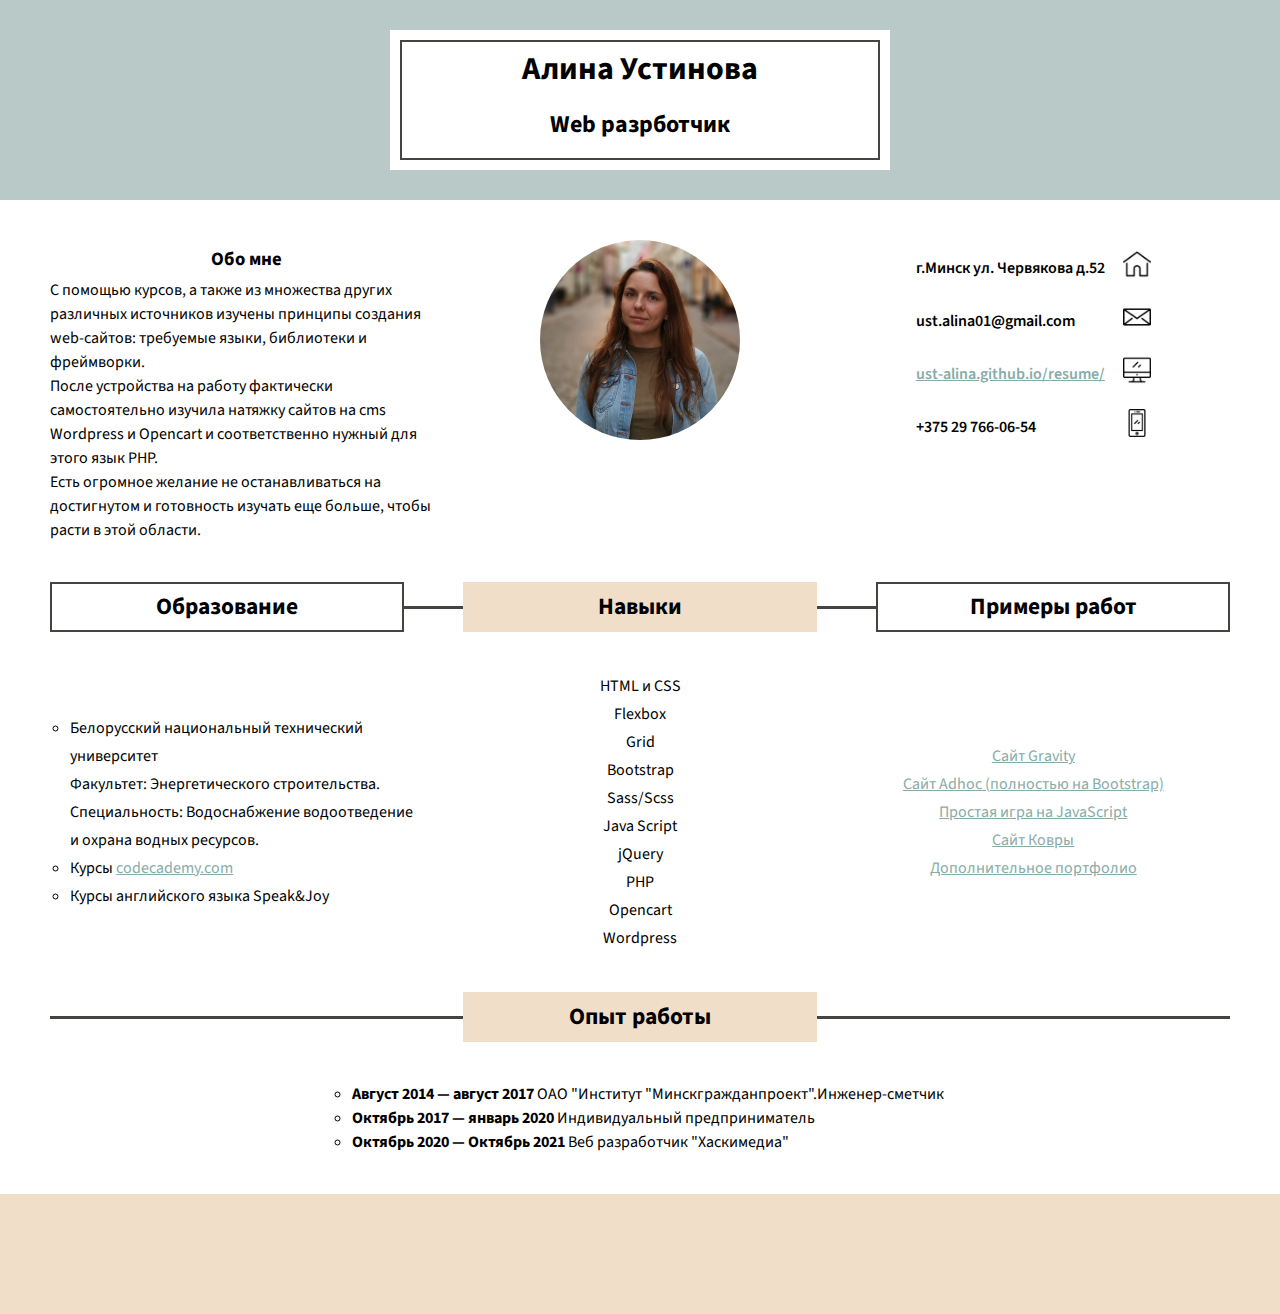
<file: index.html>
<!DOCTYPE html>
<html>
    <head>
        <title>Устинова Алина</title>
        <meta name="viewport" content="width=device-width, initial-scale=1">
        <link rel="stylesheet" href="css/style.css" type="text/css" />
        <link href="https://fonts.googleapis.com/css2?family=Source+Sans+Pro:wght@300;400;600&display=swap" rel="stylesheet">
        <link rel="shortcut icon" href="img/favicon.png" type="image/png">
    </head>
    <body>
    <div class="resume">
        <div class="header flex-container">
            <div class="header__box flex-container">
                <div class="header__title">
                    <h1>Алина Устинова</h1>
                    <h2>Web разрботчик</h2>
                </div>
            </div>
        </div>
        <div class="resume__body">
          <div class="about flex-container">
              <div class="about__box flex-container">
                <div class="about__text">
                  <h3>Обо мне</h3>
                  <p>С помощью курсов, а также из множества других различных источников изучены принципы создания web-сайтов: требуемые языки, библиотеки и фреймворки.</p>
                  <p>После устройства на работу фактически самостоятельно изучила натяжку сайтов на cms Wordpress и Opencart и соответственно нужный для этого язык PHP.</p>
                  <p>Есть огромное желание не останавливаться на достигнутом и готовность изучать еще больше, чтобы расти в этой области.</p>
                  </div>
              </div>
              <div class="about__photo flex-container">
                <div class="photo__box">
                  <img src="img/изображение_viber_2020-08-05_17-24-06.jpg">
                </div>
              </div>
              <div class="about__contacts flex-container">
                <table>
                    <tr>
                        <td>г.Минск ул. Червякова д.52</td>
                        <td><img src="img/home.png"/></td>
                    </tr>
                    <tr>
                        <td>ust.alina01@gmail.com</td>
                        <td><img src="img/envelope.png"/></td>
                    </tr>
                    <tr>
                        <td><a href="https://ust-alina.github.io/resume/">ust-alina.github.io/resume/</a></td>
                        <td><img src="img/monitor.png"/></td>
                    </tr>
                    <tr>
                        <td>+375 29 766-06-54</td>
                        <td><img src="img/smartphone.png"/></td>
                    </tr>
                </table>
              </div>
           </div>

          <div class="border1 flex-container">
            <div class="title flex-container desktop"><h3>Образование</h3></div>
            <hr>
            <div class="title title__pink flex-container desktop"><h3>Навыки</h3></div>
            <hr>
            <div class="title flex-container desktop"><h3>Примеры работ</h3></div>
          </div>

          <div class="skills flex-container">

            <div class="skills__education flex-container">
                <div class="title flex-container mobile"><h3>Образование</h3></div>
                <div class="flex-container">
                  <ul>
                    <li>Белорусский национальный технический университет <br>
                        Факультет: Энергетического строительства. <br>
                        Специальность: Водоснабжение водоотведение и охрана водных ресурсов.</li>
                    <li>Курсы <a href="https://www.codecademy.com/">codecademy.com</a></li>
                    <li>Курсы английского языка Speak&Joy</li>
                  </ul>
                </div>

            </div>
            <div class="skills__box flex-container">
                <div class="title title__pink flex-container mobile"><h3>Навыки</h3></div>
                <div class="flex-container">
                  <ul>
                    <li>HTML и CSS</li>
                    <li>Flexbox</li>
                    <li>Grid</li>
                    <li>Bootstrap</li>
                    <li>Sass/Scss</li>
                    <li>Java Script</li>
                    <li>jQuery</li>
                    <li>PHP</li>
                    <li>Opencart</li>
                    <li>Wordpress</li>
                  </ul>
                </div>
            </div>
            <div class="skills__example flex-container">
                <div class="title flex-container mobile"><h3>Примеры работ</h3></div>
                <div class="flex-container">
                  <ul>
                    <li><a href="https://ust-alina.github.io/gravity/"  target="_blank" rel="nofollow">Сайт Gravity</a></li>
                    <li><a href="https://ust-alina.github.io/adhoc/"  target="_blank" rel="nofollow">Сайт Adhoc (полностью на Bootstrap)</a></li>
                    <li><a href="https://ust-alina.github.io/ChoreDoor/"  target="_blank" rel="nofollow">Простая игра на JavaScript</a></li>
                    <li><a href="https://verdekovry.by/"  target="_blank" rel="nofollow">Сайт Ковры</a></li>
                    <li><a href="https://ust-alina.github.io/resume/portfolio/"  target="_blank" rel="nofollow">Дополнительное портфолио</a></li>
                  </ul>
                </div>
            </div>
          </div>


            <div class="border2 flex-container">
            <hr>
            <div class="title title__pink flex-container"><h3>Опыт работы</h3></div>
            <hr>
            </div>
            <div class="experience flex-container">
          <ul>
              <li><strong>Август 2014 — август 2017</strong> ОАО "Институт "Минскгражданпроект".Инженер-сметчик</li>
              <li><strong>Октябрь 2017 — январь 2020</strong> Индивидуальный предприниматель</li>
              <li><strong>Октябрь 2020 — Октябрь 2021</strong> Веб разработчик "Хаскимедиа"</li>
          </ul>
            </div>
        </div>
    </div>
    <div class="footer flex-container"></div>
    </body>
</html>
</file>
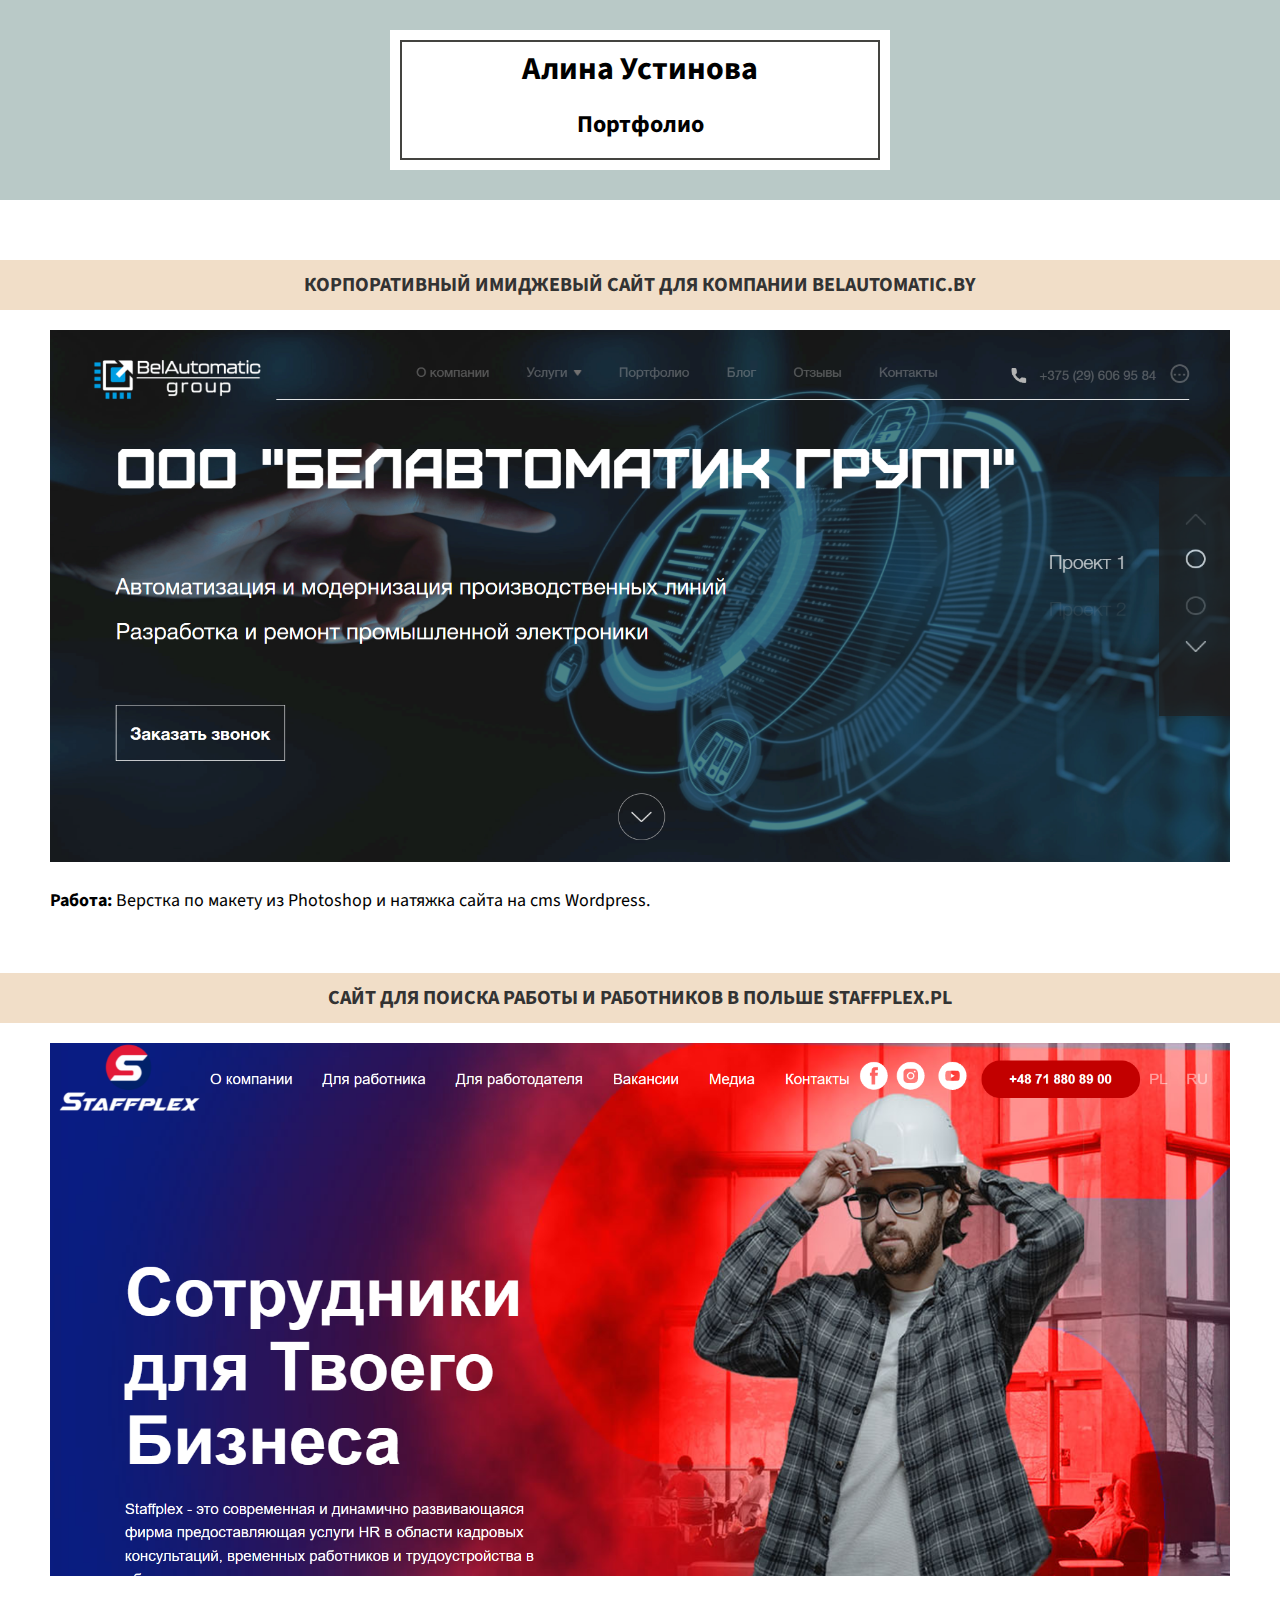
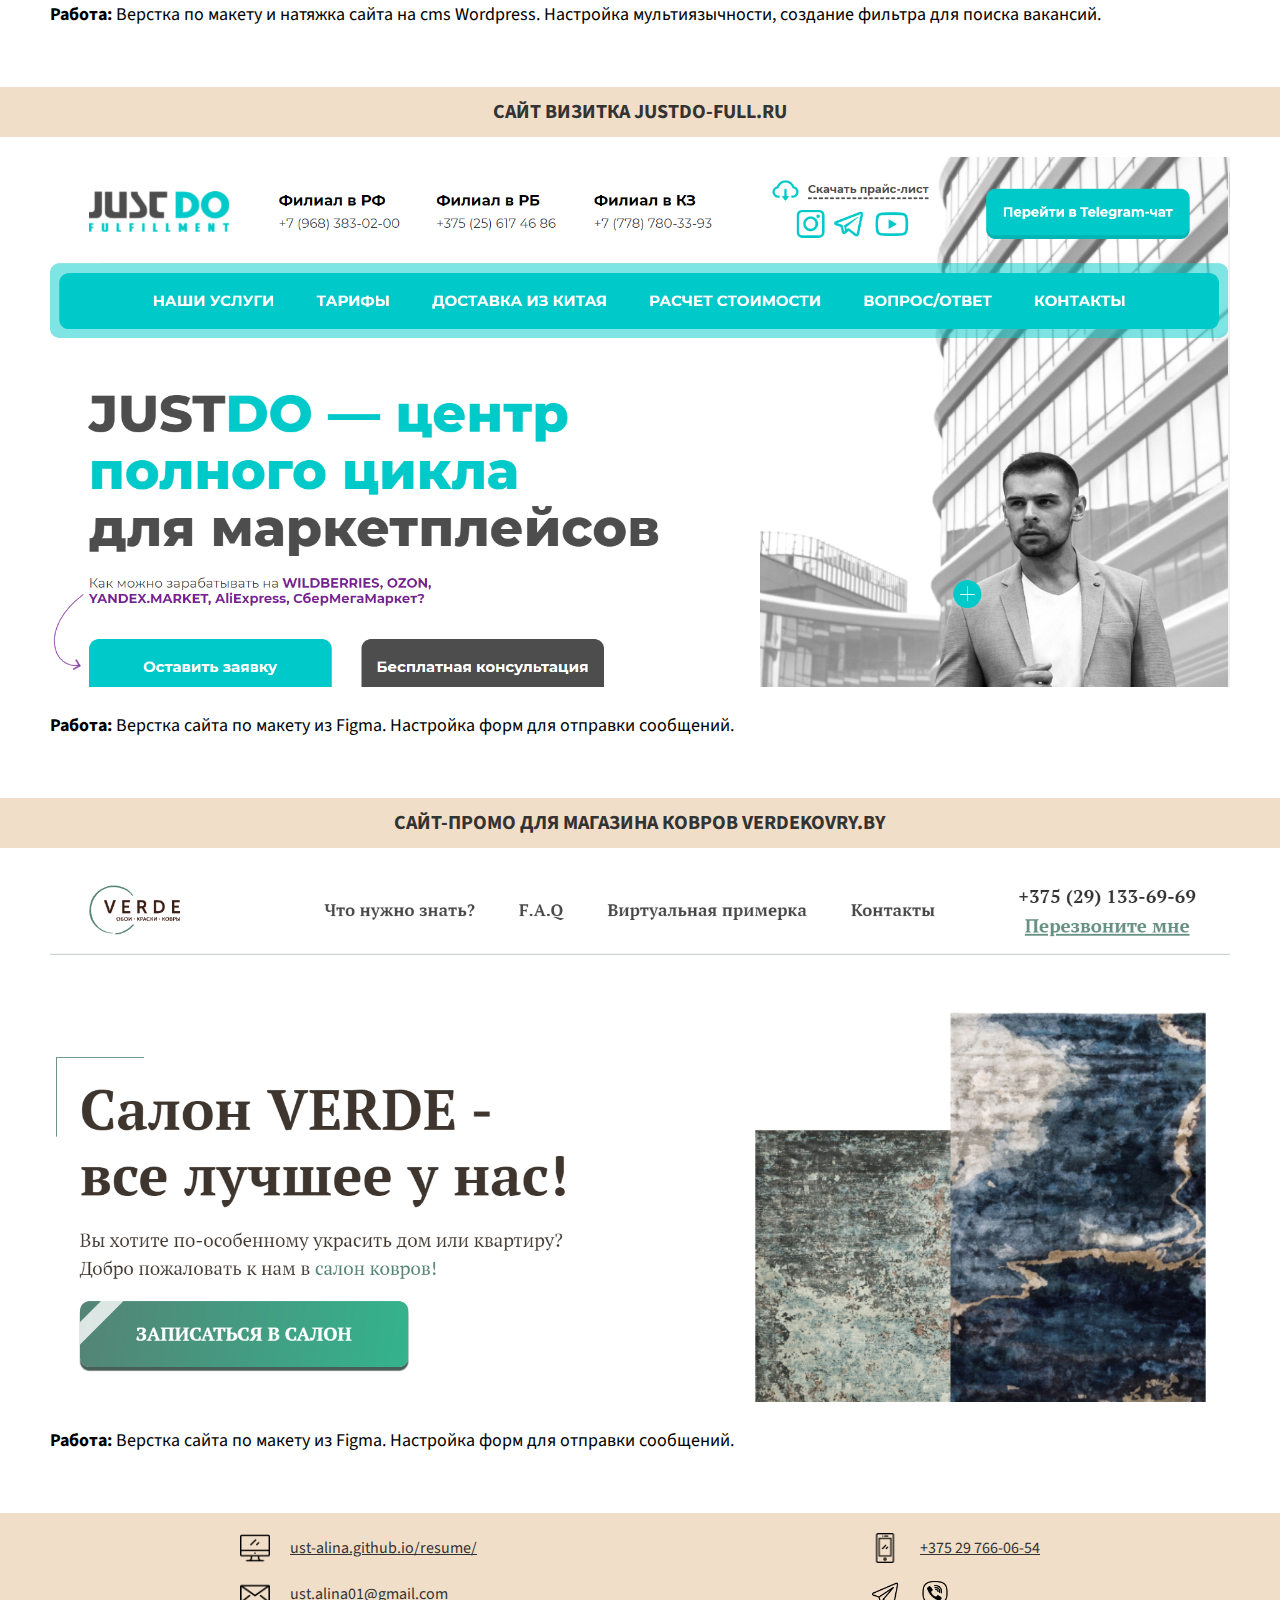
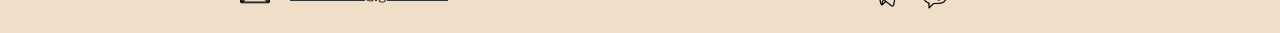
<file: portfolio.html>
<!DOCTYPE html>
<html>
    <head>
        <title>Устинова Алина</title>
        <meta name="viewport" content="width=device-width, initial-scale=1">
        <link rel="stylesheet" href="css/style.css" type="text/css" />
        <link href="https://fonts.googleapis.com/css2?family=Source+Sans+Pro:wght@300;400;600&display=swap" rel="stylesheet">
        <link rel="shortcut icon" href="img/favicon.png" type="image/png">
    </head>
    <body>
    <div class="resume">
        <div class="header flex-container">
            <div class="header__box flex-container">
                <div class="header__title">
                    <h1>Алина Устинова</h1>
                    <h2>Портфолио</h2>
                </div>
            </div>
        </div>
        <div class="portfolio__body">

          <div class="portfolio_container">

            <div class="portfolio_block">
              <div class="portfolio_block_title"><a href="https://belautomatic.by/" target="_blank" rel="nofollow">Корпоративный имиджевый сайт для компании belautomatic.by</a></div>
              <img src="img/portfolio/belautomatic.png" alt="" />
              <div class="portfolio_block_text">
                <strong>Работа:</strong> Верстка по макету из Photoshop и натяжка сайта на cms Wordpress.
              </div>
            </div>

            <div class="portfolio_block">
              <div class="portfolio_block_title"><a href="https://staffplex.pl/" target="_blank" rel="nofollow">Сайт для поиска работы и работников в Польше staffplex.pl</a></div>
              <img src="img/portfolio/staffplex.png" alt="" />
              <div class="portfolio_block_text">
                <strong>Работа:</strong> Верстка по макету и натяжка сайта на cms Wordpress. Настройка мультиязычности, создание фильтра для поиска вакансий.
              </div>
            </div>

            <div class="portfolio_block">
              <div class="portfolio_block_title"><a href="https://justdo-full.ru/" target="_blank" rel="nofollow">Сайт визитка justdo-full.ru</a></div>
              <img src="img/portfolio/just-do.png" alt="" />
              <div class="portfolio_block_text">
                <strong>Работа:</strong> Верстка сайта по макету из Figma. Настройка форм для отправки сообщений.
              </div>
            </div>

            <div class="portfolio_block">
              <div class="portfolio_block_title"><a href="https://verdekovry.by/" target="_blank" rel="nofollow">Сайт-промо для магазина ковров verdekovry.by</a></div>
              <img src="img/portfolio/verde.png" alt="" />
              <div class="portfolio_block_text">
                <strong>Работа:</strong> Верстка сайта по макету из Figma. Настройка форм для отправки сообщений.
              </div>
            </div>
          </div>
        </div>

    </div>
    <div class="footer flex-container portfolio_footer">

      <div class="footer_contacts_wrap">
      <div class="footer_contacts flex-container">

            <div class="footer_contacts_block">
              <img src="img/monitor.png"/>
              <a href="https://ust-alina.github.io/resume/">ust-alina.github.io/resume/</a>
            </div>



            <div class="footer_contacts_block">
              <img src="img/envelope.png"/></td>
              <a href="mailto:ust.alina01@gmail.com">ust.alina01@gmail.com</a>
            </div>
        </div>

        <div class="footer_contacts flex-container">
            <div class="footer_contacts_block">
              <img src="img/smartphone.png"/>
              <a href="tel:+375297660654">+375 29 766-06-54</a>
            </div>

            <div class="footer_contacts_block">
              <a href="https://t.me/ustalina" target="_blank" rel="nofollow"><img src="img/portfolio/telegram.png"/></a>
              <a href="viber://chat?number=%2B375297660654" target="_blank" rel="nofollow"><img src="img/portfolio/viber.png"/></a>
            </div>


      </div>
      </div>

    </div>
    </body>
</html>
</file>
<file: css/style.css>
* {
    margin: 0;
    padding: 0;
    box-sizing: border-box;
    font-family: 'Source Sans Pro', sans-serif;
    line-height: 24px;
}

html, body {
    height: 100%;
}

.resume {
    max-width: 100%;
    flex: 1 0 auto;
    min-height: 100%;
    display: flex;
	flex-direction: column;
}

.resume__body {
    max-width: 1200px;
    padding: 0 10px;
    margin: auto;
    flex: 1 0 auto;
}

.flex-container {
    display: flex;
    justify-content: center;
    flex-wrap: wrap;
    align-items: center;
}

.header {
    background-color: #b9c9c7;
    width: 100%;
    height: 200px;
}

.header__box {
    background-color: #ffffff;
    width: 500px;
    height: 140px;
}

.header__title {
    border: solid 2px #444440;
    width: 480px;
    height: 120px;
    text-align: center;
}

.header__title, h1, h2 {
    line-height: 55px;
}


.about {
    height: auto;
    justify-content: space-between;
    align-items: flex-start;
    width: 100%;
    margin: 40px 0;
}

.about__text h3 {
    text-align: center;
    line-height: 38px;

}


.about__box, .about__photo, .about__contacts {
    width: 33.33%;
}

.photo__box {
    width: 200px;
    height: 200px;
    overflow:hidden;
    position: relative;
    border-radius: 50% ;
    padding: 30px;
}

.about__photo img {
    width: 200px;
    height: auto;
    position:absolute;
    top: 50%;
    left: 50%;
    transform: translate(-50%, -50%);
}

a {
    color:#87aca7;
}

td {
    font-weight: 600;
    padding: 8px;
}

.about__contacts img {
    width: 28px;
}

.border1 {
    width: 100%;
}

.title {
    width: 30%;
    height: 50px;
    border: solid 2px #444440;
    font-size: 20px;
}

.title__pink {
    background-color: #f1dec8;
    border: none;
}

.mobile {
    display: none;
}

.border1 hr {
    border: none;
    background-color: #444440;
    color:  #444440;
    height: 3px;
    width: 5%;
}

.skills {
    width: 100%;
    height: auto;
}

.skills ul {
    list-style-type: none;
    text-align: center;
}

.skills__education ul {
    list-style-type: circle;
}

.skills li {
    line-height: 28px;

}

.skills__education {
    margin: 40px 0;
    width: 33.33%;
}

.skills__education ul {
    text-align: left;
    padding: 20px;
}

.skills__box {
    margin: 40px 0;
    width: 33.33%;
}

.skills__example {
    margin: 40px 0;
    width: 33.33%;
}

.border2 {
    width: 100%;
}

.border2 hr {
    border: none;
    background-color: #444440;
    color:  #444440;
    height: 3px;
    width: 35%;
}

.experience {
    margin: 40px 0;
    width: 100%;
}

.experience ul {
    list-style-type: circle;
    padding: 0 0 0 15px;
}

.footer {
    background-color: #f1dec8;
    height: 120px;
    width: 100%;
    flex: 0 0 auto;
}


/* Portrait tablets and small desktops */
@media (min-width: 768px) and (max-width: 991px) {
    .about, .skills, .experience {
        justify-content: center;
        margin: 10px 0;
    }
    .about__box {
        order: -2;
    }
    .about__photo {
        order: -3;
        width: 100%;
    }
    .about__contacts {
        order: -1;
    }
    hr {
        display: none;
    }

    .skills {
        align-items: stretch;
    }

    .skills__education {
        width: 100%;
    }

    .skills__box, .skills__example{
        width: 50%;
        align-items: flex-start;
    }

    .mobile {
        display: flex;
    }

    .title {
        width:100%;
    }

    .desktop {
        display: none;
    }

}

/* Landscape phones and portrait tablets */
@media (max-width: 767px) {
    .header__box {
        width: 400px;
    }

    .header__title {
        width: 380px;
    }

    .about, .skills, .experience {
        align-items: flex-start;
    }
    .about__box {
        order: -2;
        width: 100%;
    }
    .about__photo {
        order: -3;
        width: 100%;
    }
    .about__contacts {
        order: -1;
        width: 100%;
    }

    .mobile {
        display: flex;
    }

    .desktop {
        display: none;
    }

    .about__text {
        width: 100%;
        padding: 0 20px;
    }

    .skills__education, .skills__box, .skills__example {
        width: 100%;
        margin: 20px 0;
    }

    .skills .title {
        margin: 0 0 20px 0;
    }

    .title {
        width:100%;
    }

    hr {
        display: none;
    }

    .experience {
        margin: 20px 0;
    }
}


@media (max-width: 480px) {
    .header__box {
        width: 240px;
        height: 100px;
    }

    .header__title {
        width: 220px;
        height: auto;
    }

    .header__title h1 {
        font-size: 22px;
        line-height: 38px;
    }

    .header__title h2 {
        font-size: 18px;
        line-height: 36px;
    }

    .title {
        width:80%;
    }

}


/*--ПОРТФОЛИО---*/

.portfolio__body {
  overflow: hidden;
}

.portfolio_container {
  max-width: 1200px;
    padding: 0 10px;
    margin: 0 auto 60px;
    flex: 1 0 auto;

}

.portfolio_block_title {
  font-size: 20px;
  height: 50px;
  width: 100vw;
  margin-left: calc((-100vw + 1180px)/2);
  line-height: 50px;
  background-color: #f1dec8;
  text-align: center;
  text-transform: uppercase;
  font-weight: bold;


}

.portfolio_block {
  margin-top: 60px;
}


.portfolio_block_title a {
  color: #333;
  text-decoration: none;
}

.portfolio_block_title a:hover {
  text-decoration: underline;
}

.portfolio_block img {
  width: 100%;
  height: auto;
  margin-top: 20px;
}

.portfolio_block_text {
  margin-top: 20px;
  font-size: 18px;
}

.footer_contacts_wrap {
   max-width: 800px;
   width: 100%;
   margin: 0 auto;
   display: flex;
   justify-content: space-between;
}


.footer_contacts {
  display: flex;
  flex-direction: column;
  align-items: flex-start;
  height: 100%;
  padding-top: 20px;
}

.footer_contacts_block {
  display: flex;
  align-items: center;
  margin-bottom: 16px;
}

.footer_contacts_block img {
  width: 30px;
  height: auto;
  margin-right: 20px;
}

.portfolio_footer a {
  color: #333;
}

.portfolio_footer a:hover {
  text-decoration: none;
}

@media (max-width: 1200px) {

  .portfolio_block_title {
    font-size: 18px;
    height: auto;
    width: 100vw;
    margin-left: -10px;
    line-height: 30px;
    padding: 10px 0;
    background-color: #f1dec8;
    text-align: center;
    text-transform: uppercase;
    font-weight: bold;


  }
}

@media (max-width: 600px) {
  .portfolio_block_title {
    font-size: 16px;
    height: auto;
    width: 100vw;
    margin-left: -10px;
    line-height: 24px;
    padding: 10px 0;
    background-color: #f1dec8;
    text-align: center;
    text-transform: uppercase;
    font-weight: bold;


  }

  .portfolio_block_text {
    margin-top: 20px;
    font-size: 14px;
  }

  .portfolio_footer {
    height: auto;
    padding: 14px;
  }

  .footer_contacts_wrap {
    flex-wrap: wrap;
  }

  .footer_contacts {
    width: 100%;
    padding: 0;
  }
}
</file>
